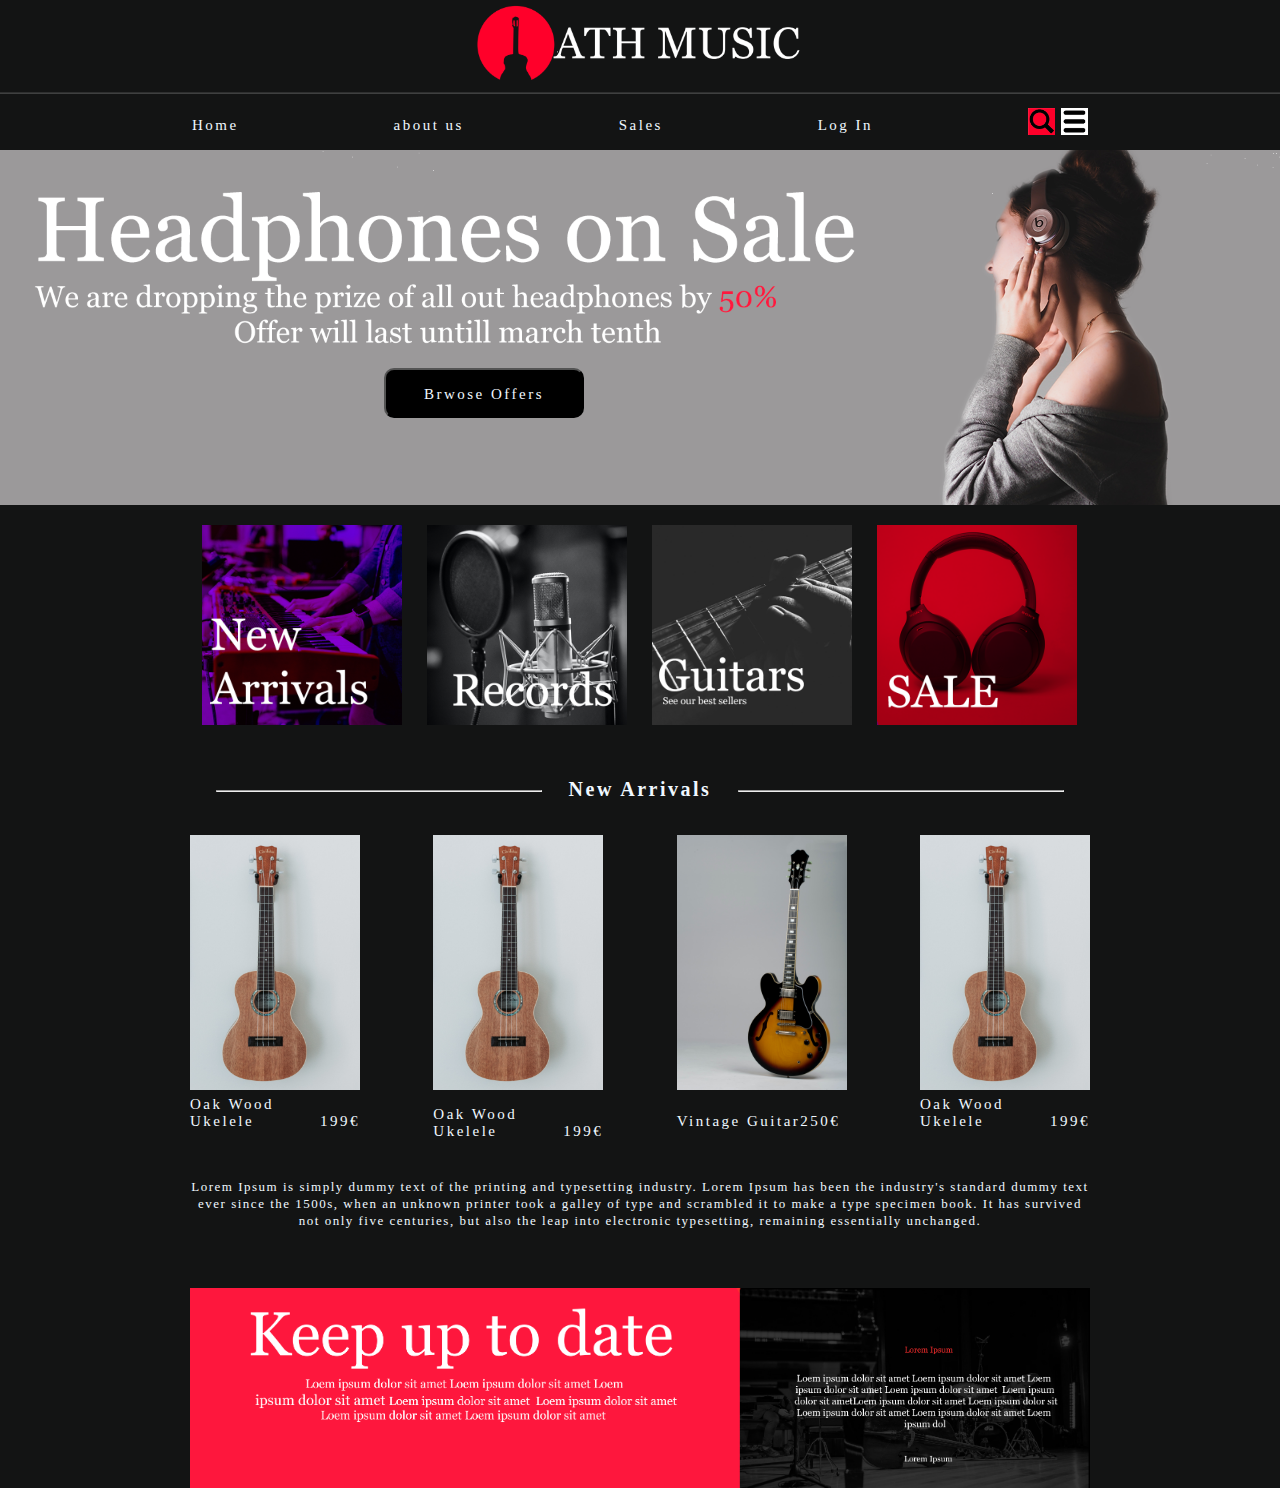
<file: index.html>
<!DOCTYPE html>
<html lang="en">
<head>
    <meta charset="UTF-8">
    <meta http-equiv="X-UA-Compatible" content="IE=edge">
    <meta name="viewport" content="width=device-width, initial-scale=1.0">
    <title>ATH Music</title>
    <link rel="stylesheet" href="css/style.css">
    <link rel="icon" href="/img/bilder Index/logga_small.png">

</head>
<body>
    <div id="wrapper">
        <header>
            <section id="logga"></section>
            <section id="meny">
                <a  class="invis meny-text">Home</a>
                <a  class="invis meny-text" href="about_us.html">about us</a>
                <a  class="invis meny-text">Sales</a>
                <a  class="invis meny-text" href="login.html">Log In</a>
                
                <a id="sok_ham" href="sok.html">
                    <section id="sok"></section>
                    <section id="ham"></section>
                </a>
            </section>
            <hr id="header_line">
        </header>
        <section id="sec1">
            <button id="sec1_button">
                <p class="meny-text">Brwose Offers</p>
            </button>
        </section>
        <section id="sec2">
            <div id="flex">

                <section class="rows" id="row_1" >
                    <section id="flex_1" class="hover_effect"></section>
                    <section id="flex_2" class="hover_effect"></section>
                    <section id="flex_3" class="hover_effect"></section>
                    <section id="flex_4" class="hover_effect"></section>
                    
                </section>
        
                <section class="rows" id="row_2">
                    <hr class="flex_2-line">
                    <h1 class="rubrik1">New Arrivals</h1>
                    <hr class="flex_2-line">
                 </section>
        
                 <section class="rows" id="row_3"> 
                    <section id="flex_5" class="hover_effect">
                        <p class="body-text">Oak Wood Ukelele</p>
                        <p class="body-text">199€</p>
                    </section>
                    <section id="flex_6" class="hover_effect">
                        <p class="body-text">Oak Wood Ukelele</p>
                        <p class="body-text">199€</p>
                    </section>
                    <section id="flex_7" class="hover_effect">
                        <p class="body-text">Vintage Guitar</p>
                        <p class="body-text">250€</p>
                    </section>
                    <section id="flex_8" class="hover_effect">
                        <p class="body-text">Oak Wood Ukelele</p>
                        <p class="body-text">199€</p>
                    </section>
                    
                 </section>

                 <section class="rows" id="row_4">
                    <p class="small-text">Lorem Ipsum is simply dummy text of
                         the printing and typesetting industry. 
                         Lorem Ipsum has been the industry's
                          standard dummy text ever since the 1500s, 
                          when an unknown printer took a galley of 
                          type and scrambled it to make a type specimen 
                          book. It has survived not only five centuries, 
                          but also the leap into electronic typesetting, 
                          remaining essentially unchanged. </p>

                 </section>
                <section class="rows" id="row_5">
                   
                </section>
            </div>
            
        </section>
        
    </div>
    
    
    

    </div>
    <script src="js/script.js"></script>
</body>
</html>
</file>
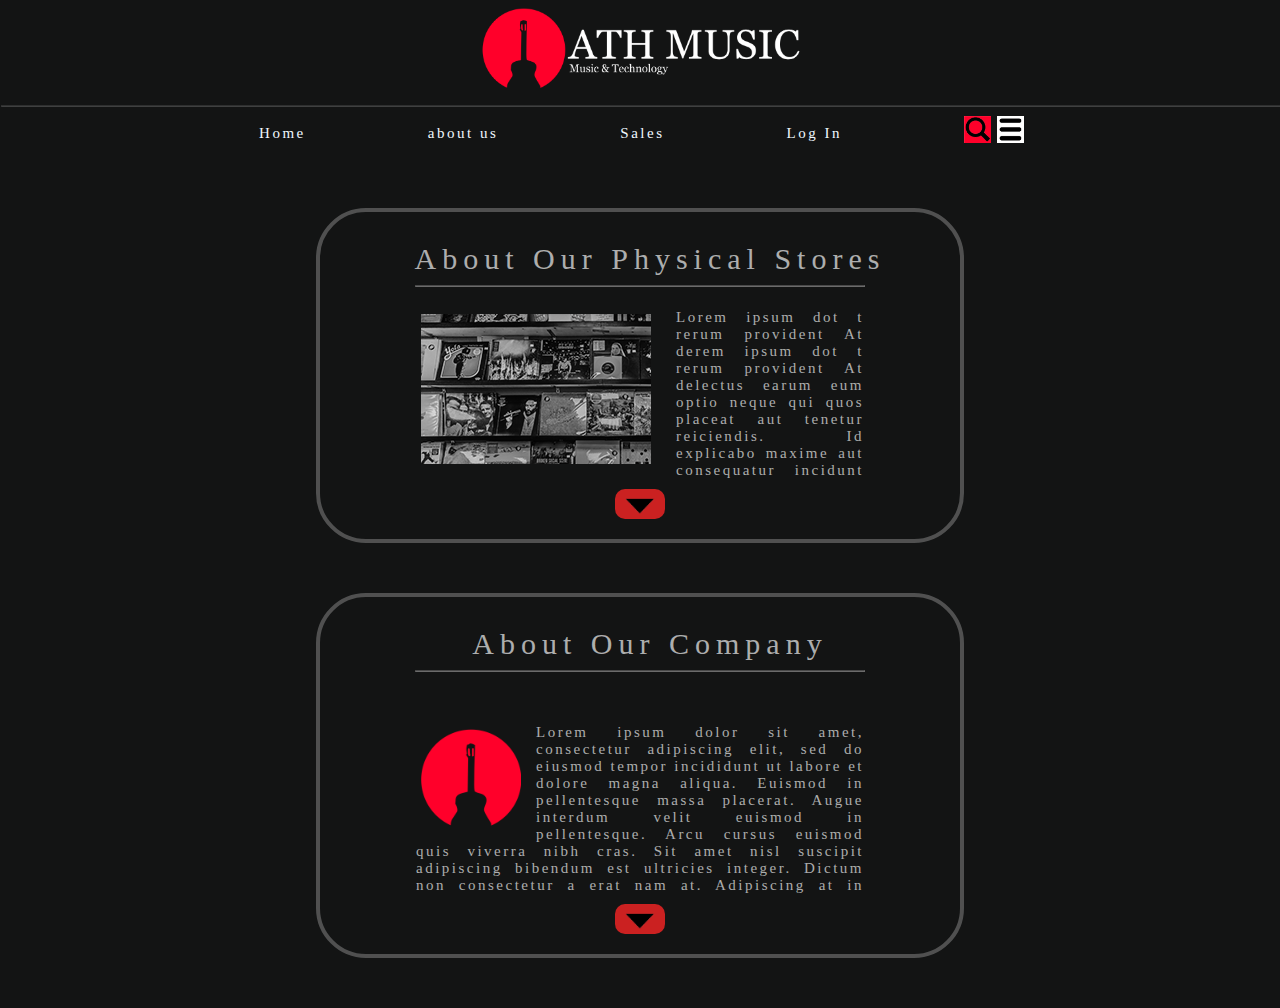
<file: about_us.html>
<!DOCTYPE html>
<html lang="en">
<head>
    <meta charset="UTF-8">
    <meta http-equiv="X-UA-Compatible" content="IE=edge">
    <meta name="viewport" content="width=device-width, initial-scale=1.0">
    <title>About Us</title>
    <link rel="stylesheet" href="css/about_us.css">
    <link rel="icon" href="/img/bilder Index/logga_small.png">
</head>
<body>


    <header>
        <section id="logga"></section>
        <section id="meny">
            <a  class="invis meny-text" href="index.html">Home</a>
            <a  class="invis meny-text" href="about_us.html">about us</a>
            <a  class="invis meny-text">Sales</a>
            <a  class="invis meny-text" href="login.html">Log In</a>
            
            <section id="sok_ham">
                <a id="sok" href="sok.html"></a>
                <section id="ham"></section>
            </section>
        </section>
        <hr id="header_line">
    </header>


    
        <section id="ruta_1">

            <p class="rubrik"> 
                About Our Physical Stores 
            </p>

            <hr id="rutalainen">

            <section id="text_ruta_1"> 

                <section id="bild_1"></section>
                <p class="body-text">Lorem ipsum dot t rerum provident At derem ipsum dot t rerum provident At delectus earum eum optio neque qui quos placeat aut tenetur reiciendis. Id explicabo maxime aut consequatur incidunt est sint earum aut desert rerum provident At delectus earum eum optio neque qui quos placeat aut tenetur reiciendis. Id explicabo maxime aut consequatur incidunt est sint earum aut desert rerum provident At delectus earum eum optio neque qui quos placeat aut tenetur reiciendis. Id explicabo maxime aut consequatur incidunt est sint earum aut deserrerum provident At delectus earum eum optio neque qui quos placeat aut tenetur reiciendis. Id explicabo maxime aut consequatur incidunt est earum eum oicabo maxime aut consequatur incidunt est sint earum aut desert rerum provident At delectus earum eum optio neque qui quos placeat aut tenetur reiciendis. Id explicabo maxime aut consequatur incidunt est sint earum aut desert rerum provident At delectus earum eum optio neque qui quos placeat aut tenetur reiciendis. Id explicabo maxime aut consequatur incidunt est sint earum aut deserrerum provident At delectus earum eum optio neque qui quos placeat aut tenetur reiciendis. Id explicabo maxime aut consequatur incidunt est sint earum aut deserunt pariatur sed labore tium voluptate</p>
            </section>

            
            <section  id="more_bttn">
                <section id="openclose">

                </section>
            </section>

        </section>

        <section id="ruta_2">
            <p class="rubrik">About Our Company</p>
            <hr id="rutalainen">
            <section id="text_ruta_2">
                <section id="bild_2"></section>
                <p class="body-text">Lorem ipsum dolor sit amet, consectetur adipiscing elit, sed do eiusmod tempor incididunt ut labore et dolore magna aliqua. Euismod in pellentesque massa placerat. Augue interdum velit euismod in pellentesque. Arcu cursus euismod quis viverra nibh cras. Sit amet nisl suscipit adipiscing bibendum est ultricies integer. Dictum non consectetur a erat nam at. Adipiscing at in tellus integer feugiat scelerisque varius morbi enim. Duis tristique sollicitudin nibh sit amet commodo nulla facilisi nullam. In nibh mauris cursus mattis molestie a iaculis at. Pharetra sit amet aliquam id diam maecenas ultricies mi eget. Eget nunc lobortis mattis aliquam faucibus purus. Dignissim convallis aenean et tortor at risus viverra adipiscing at.

                    Enim praesent elementum facilisis leo vel fringilla est. Sit amet consectetur adipiscing elit duis tristique. Lectus quam id leo in vitae turpis massa sed elementum. Vitae et leo duis ut diam quam nulla. Pellentesque sit amet porttitor eget dolor.Lorem ipsum dolor sit amet, consectetur adipiscing elit, sed do eiusmod tempor incididunt ut labore et dolore magna aliqua. Euismod in pellentesque massa placerat. Augue interdum velit euismod in pellentesque. Arcu cursus euismod quis viverra nibh cras. Sit amet nisl suscipit adipiscing bibendum est ultricies integer. Dictum non consectetur a erat nam at. Adipiscing at in tellus integer feugiat scelerisque varius morbi enim. Duis tristique sollicitudin nibh sit amet commodo nulla facilisi nullam. In nibh mauris cursus mattis molestie a iaculis at. Pharetra sit amet aliquam id diam maecenas ultricies mi eget. Eget nunc lobortis mattis aliquam faucibus purus. Dignissim convallis aenean et tortor at risus viverra adipiscing at.

                    Enim praesent elementum facilisis leo vel fringilla est. Sit amet consectetur adipiscing elit duis tristique. Lectus quam id leo in vitae turpis massa sed elementum. Vitae et leo duis ut diam quam nulla. Pellentesque sit amet porttitor eget dolor.</p>
            </section>

            <section  id="more_bttn_2">
                <section id="openclose_2">

            </section>



        </section>

        
        

        <script src="js/about_us.js"></script>


</body>
</html>
</file>
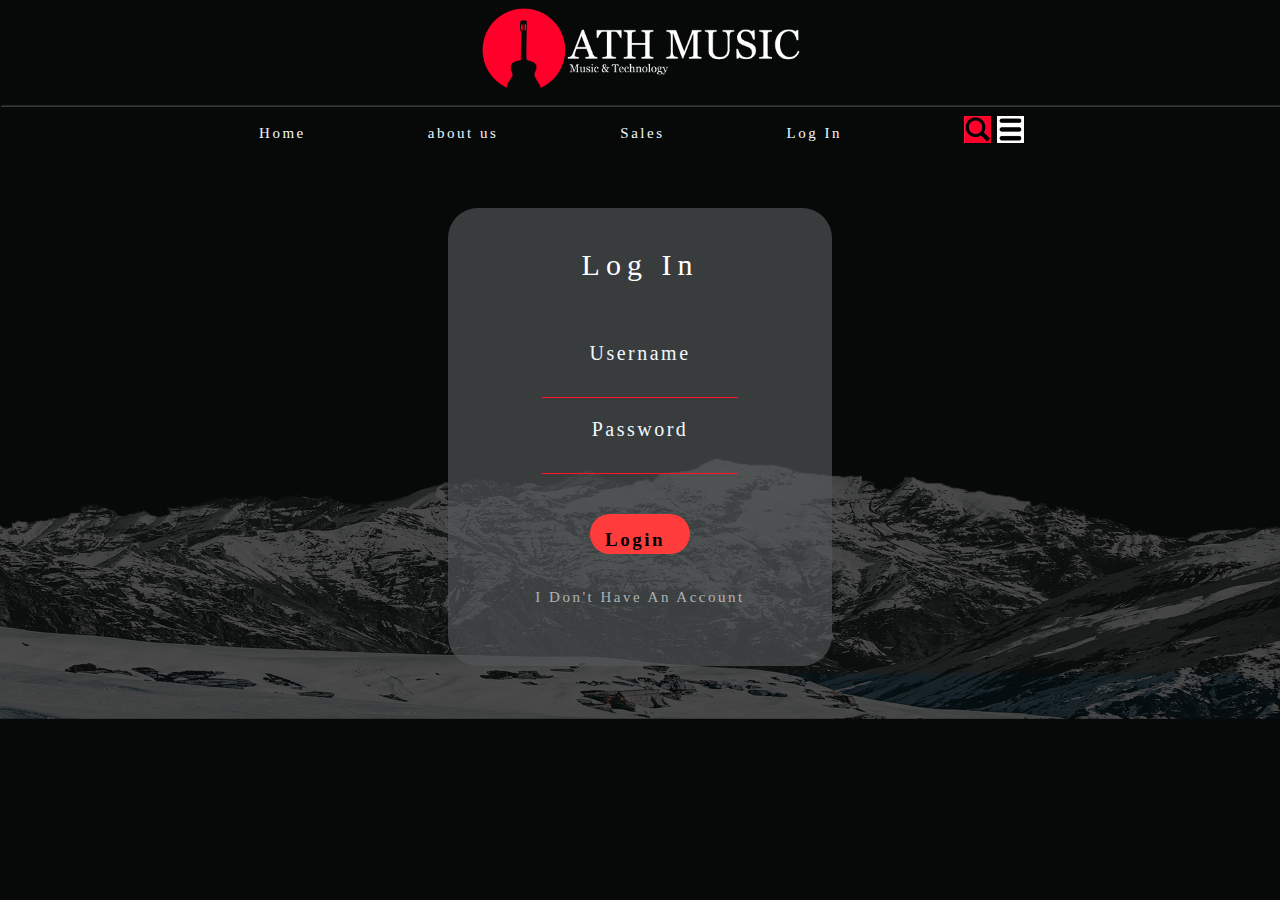
<file: login.html>
<!DOCTYPE html>
<html lang="en">
<head>
    <meta charset="UTF-8">
    <meta http-equiv="X-UA-Compatible" content="IE=edge">
    <meta name="viewport" content="width=device-width, initial-scale=1.0">
    <title>Login</title>
    <link rel="stylesheet" href="css/login.css">
    <link rel="icon" href="/img/bilder Index/logga_small.png">
</head>
<body>
    
    <header>
        <section id="logga"></section>
        <section id="meny"> 
            <a  class="invis meny-text" href="index.html">Home</a>
            <a  class="invis meny-text" href="about_us.html">about us</a>
            <a  class="invis meny-text">Sales</a>
            <a  class="invis meny-text" href="login.html">Log In</a>
            
            <section id="sok_ham">
                <a id="sok" href="sok.html"></a>
                <section id="ham"></section>
            </section>
        </section>
        <hr id="header_line">
    </header>





    

    
    <div id="login">
        <section id="ruta">
            <p class="rubrik_2">Log In</p>
            <p class="rubrik_2" id="rubrik_3">Sign Up</p>

            <p class="body-text">Username</p>
            <input type="text" id="username" class="textruta">
            <p class="toggle body-text">Gmail</p>

            <input type="text" id="gmail" class="textruta">
            <p class="body-text">Password</p>

            <input type="password" id="password" class="textruta">
            <section id="confirm"> 
                <h1>Login</h1>
            </section>
            <p class="meny-text">I Don't Have An Account</p>
            <p class="meny-text" id="back">I Already Have An Account</p>

        </section>
    </div>

   



    

    
    


    <script src="js/login.js"></script>
</body>
</html>
</file>
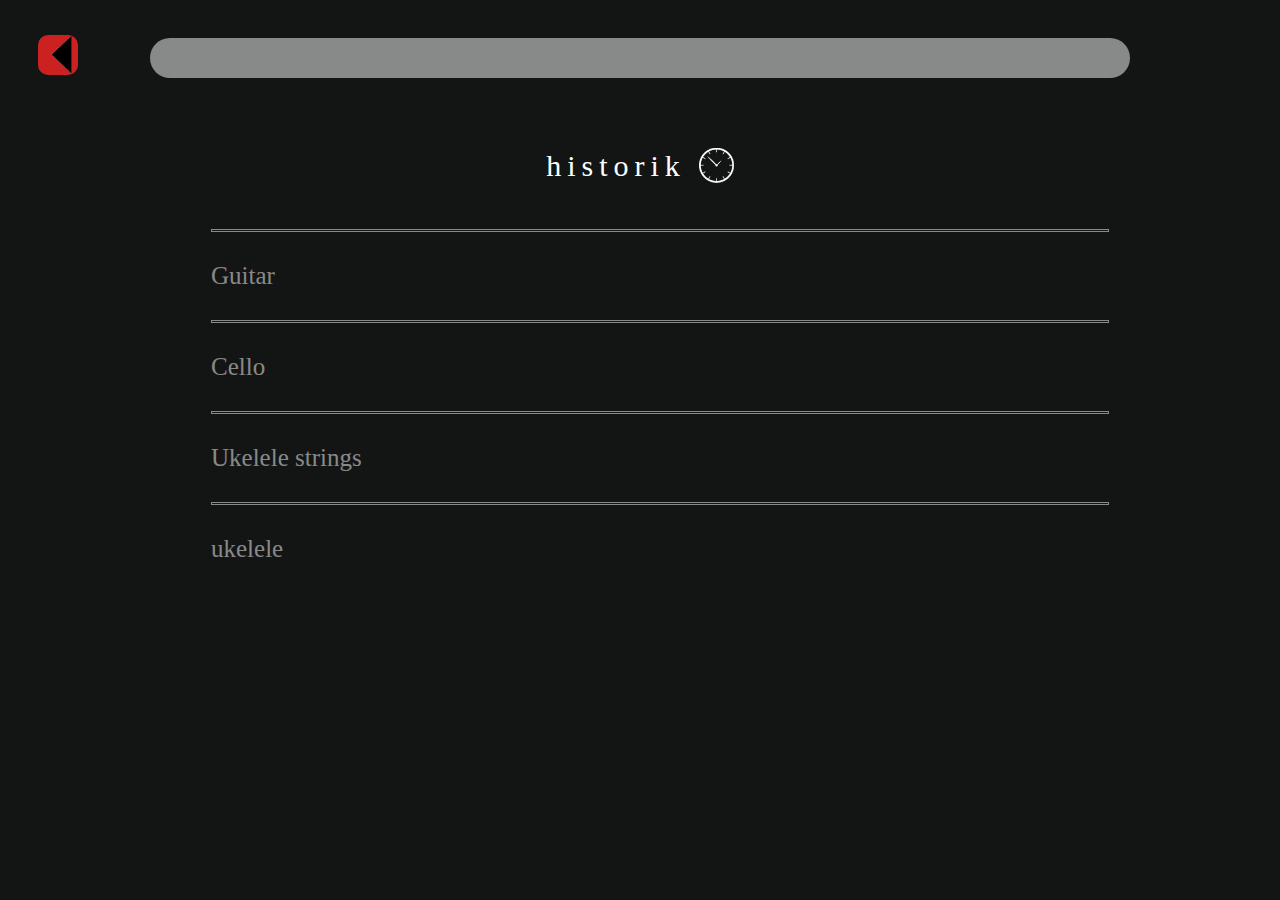
<file: sok.html>
<!DOCTYPE html>
<html lang="en">
<head>
    <meta charset="UTF-8">
    <meta http-equiv="X-UA-Compatible" content="IE=edge">
    <meta name="viewport" content="width=device-width, initial-scale=1.0">
    <title>Search</title>
    <link rel="stylesheet" href="css/sok.css">
    <link rel="icon" href="/img/bilder Index/logga_small.png">
</head>
<body>
    
   

    <input type="text" id="search-bar" class="hover">


    <section id="historik">
        <p class="rubrik">historik</p>
        <ol id="historik-list">
            <li class="historik-item">Guitar</li>
            <li class="historik-item">Cello</li>
            <li class="historik-item">Ukelele strings</li>
            <li class="historik-item">ukelele</li>
    </section>

    
    <a id="back-bttn" href="index.html"></a>
</body>
</html>
</file>
<file: css/style.css>
body{
    background-color: rgb(19, 20, 20);
    padding: 0px;
    display: flex;
    /* justify-content: center; */
    flex-direction: column;
    align-items: flex-end;
    margin: 0;
   
}



#wrapper{
    /* border: 1px solid white; */
    display: grid;
    padding: 0px;
    width: 100vw;
    grid-template-areas:
    "header header header"
    "sec1 sec1 sec1"
    "sec2 sec2 sec2"
    ;
    grid-template-columns: 1fr 1fr 1fr;
    grid-template-rows: 150px 28% auto;
    margin: auto;
    

}

#sec1{
    grid-area: sec1;
    background-image: url(../img/bilder\ Index/header_logga.png);
    background-size: cover;
}
#sec2{
    grid-area: sec2;
    display: flex;
    align-items: flex-end;
    /* border: 1px solid white; */
}

header{
    grid-area: header;
    display: flex;
    flex-direction: column;
    padding: 0;
    align-items: center;
    justify-content:space-between;
}

#meny{
    height: 50px;
    width: 70%;
    display: flex;
    justify-content: space-between;
    align-items: center;
}

#logga{
    height: 80px;
    width: 330px;
    background-image:url(../img/bilder\ Index/logga_big.png);
    background-size: cover;
}
 .meny-text{
    font-family:Georgia, 'Times New Roman', Times, serif;
    color:aliceblue;
    font-size: 15px;
    letter-spacing: 2.5px;
    transition-duration: 0.5s;
 }

 .meny-text:hover{
    transform: scale(1.05);
    color: rgb(255, 72, 72);
 }

 #sok_ham{
    height: 35px;
    width: 60px;
    transition-duration: 1s;
    display: flex;
    justify-content: space-between;
 }

 #sok:hover{
    transform: scale(1.1);
 }

 #sok{
    background-image: url(../img/bilder\ Index/sok-logga.png);
    background-size: contain;
    height: 27px;
    width: 27px;
    transition-duration: 0.5s;
    
 }
  #ham{
    background-image: url(../img/bilder\ Index/ham.png);
    background-size: contain;
    height: 27px;
    width: 27px;
    transition-duration: 0.5s;
  }

  #ham:hover{
    transform: scale(1.1);
 }

#header_line{
    width: 100%;
    position: absolute;
    margin-top: 97px;
    opacity: 20%;
}

#sec1_button{
    width: 200px;
    height: 50px;
    position: relative;
    background-color: black;
    border-radius: 10px;
    margin-top: 17%;
    margin-left: 30%;
    transition-duration: 0.5s;
}

#sec1_button:hover{
    transform: scale(1.05);
} 

#flex{
    display: flex;
    /*border: 1px solid white;*/
    width: 900px;
    justify-content: center;
    position: relative;
    top: 20px;
    flex-direction: column;
    justify-content: flex-start;
    margin: auto;
  
}

#row_1{
    display: flex;
    height: 200px;
    width: 100%;
    /*border: 1px solid white;*/
    flex-direction: row;
    justify-content: space-around;
    margin: 0;
    padding: 0;
}

#row_2{
    /*border: 1px solid white;*/
    display: flex;
    height: 50px;
    width: 100%;
    flex-direction: row;
    justify-content: space-between;
    margin: 0;
    padding: 0;
    text-align: center;
    margin-top: 40px;
    margin-bottom: 20px;
}

#flex_1{
    
    height: 200px;
    width : 200px;
    background-image: url(../img/bilder\ Index/new_arrivals.png);
    background-size: contain;
}

#flex_2{
 
    height: 200px;
    width : 200px;
    background-image: url(../img/bilder\ Index/records.png);
    background-size: contain;
}

#flex_3{
    
    height: 200px;
    width : 200px;
    background-image: url(../img/bilder\ Index/guitars.png);
    background-size: contain;
}

#flex_4{
   
    height: 200px;
    width : 200px;
    background-image: url(../img/bilder\ Index/sale.png);
    background-size: contain;
}

.hover_effect{
    transition-duration: 0.7s;
}

.hover_effect:hover{
    transform: scale(1.1);
}



.flex_2-line{
    width: 36%;
    height: 0px;
    margin-top: 25px;
}

.rubrik1{
    font-family:Georgia, 'Times New Roman', Times, serif;
    color:aliceblue;
    font-size: 20px;
    letter-spacing: 2.5px;
    
}

#row_3{
    height: 250px;
    width: 100%;
    /* border: 1px solid white; */
    display: flex;
    flex-direction: row;
    justify-content: space-between;
}

#flex_5{
    /* border: 1px solid white; */
    height: 310px;
    width : 170px;
    background-image: url(../img/bilder\ Index/ukelele.jpg);
    background-size: contain;
    background-repeat: no-repeat;
    display: flex;
    align-items: flex-end;
}

#flex_6{
    /* border: 1px solid white; */
    height: 320px;
    width : 170px;
    background-image: url(../img/bilder\ Index/ukelele.jpg);
    background-size: contain;
    background-repeat: no-repeat;
    display: flex;
    align-items: flex-end;
}

#flex_7{
    /* border: 1px solid white; */
    height: 310px;
    width : 170px;
    background-image: url(../img/bilder\ Index/elgitarr.jpg);
    background-size: contain;
    background-repeat: no-repeat;
    display: flex;
    align-items: flex-end;
}

#flex_8{
    /* border: 1px solid white; */
    height: 310px;
    width : 170px;
    background-image: url(../img/bilder\ Index/ukelele.jpg);
    background-size: contain;
    background-repeat: no-repeat;
    display: flex;
    align-items: flex-end;
}


.body-text{
    font-family:Georgia, 'Times New Roman', Times, serif;
    color:aliceblue;
    font-size: 15px;
    letter-spacing: 2.5px;
}

#row_4{
    height: 90px;
    width: 100%;
    /* border: 1px solid white; */
    position: relative;
    top: 80px;
    text-align: center;
    
}

.small-text{
    font-family:Georgia, 'Times New Roman', Times, serif;
    color:aliceblue;
    font-size: 13px;
    letter-spacing: 1.5px;
    line-height: 17px;
}

#row_5{
    /* border: 1px solid white; */
    height: 200px;
    width: 100%;
    position: relative;
    top: 113px;
    background-image: url(../img/bilder\ Index/psa.png);
    background-size: cover;
}

.invis{
    font-family:Georgia, 'Times New Roman', Times, serif;
    color:aliceblue;
    font-size: 15px;
    letter-spacing: 2.5px;
    transition-duration: 0.5s;
    text-decoration: none;
 }

 .invis:hover{
    transform: scale(1.05);
    color: rgb(255, 72, 72);
 }

 @media screen and (max-width: 800px){
    #flex_1{
        display: none;
    }
 }

 @media screen and (max-width: 680px){
    #flex_5{
        display: none;
    }
 }

 @media screen and (max-width: 600px){
    #flex_3{
        display: none;
    }
 }

@media screen and (max-width: 500px){
    
    #wrapper{
        overflow: hidden;
    }

    #flex_5{
        /* border: 1px solid white; */
        height: 310px;
        width : 170px;
        background-image: url(../img/bilder\ Index/ukelele.jpg);
        background-size: contain;
        background-repeat: no-repeat;
        display: flex;
        align-items: flex-end;
        display: inline;
    }

    #flex_1{
    
        height: 200px;
        width : 200px;
        background-image: url(../img/bilder\ Index/new_arrivals.png);
        background-size: contain;
        display: inline;
    }

    #flex_3{
    
        height: 200px;
        width : 200px;
        background-image: url(../img/bilder\ Index/guitars.png);
        background-size: contain;
        display: inline;
    }

    #row_5{
        height: 250px;
        width: 100%;
        /* border: 1px solid white; */
        display: flex;
        flex-direction: row;
        justify-content: space-between;
        opacity: 0;
        display: inline;
    }
    

    #row_3{
        height: 250px;
        width: 100%;
        /* border: 1px solid white; */
        display: flex;
        flex-direction: row;
        justify-content: space-around;
        margin-top: 25px;
    }

    #flex_7, #flex_6{
        display:none;
    }

    #logga{
        height: 80px;
        width: 330px;
        background-image:url(../img/bilder\ Index/logga_big.png);
        background-size: cover;
        
        }

    #meny.active{
        height: 50px;
        width: 100%;
        align-items: center;
        overflow: visible;
        display: flex !important;
        justify-content: space-around !important;
        transition-duration: 0.2s;
        /* gap: 20px !important; */
    }

    #meny{
        width: 100px;
        overflow: hidden;
        transition-duration: 0.2s;
        margin: 0;
    }

    .invis{
        display: none;
        transition-duration: 0.2s;
    }

    #meny.active .invis{
        font-family:Georgia, 'Times New Roman', Times, serif;
        color:aliceblue;
        font-size: 12px;
        letter-spacing: 2.5px;
        display: contents;
        margin:0px;
        transition-duration: 0.2s;
        text-decoration: none;
        display: block;
    }

    #sok {
        background-image: url(../img/bilder\ Index/sok-logga.png);
        background-size: contain;
        height: 27px;
        width: 27px;
        transition-duration: 0.5s;
        background-repeat: no-repeat;
    }

    #sok.active {
        display: none;
        transition-duration: 0.2s;
    }
           
    #sok_ham{
        height: 35px;
        width: 50px;
        transition-duration: 1s;
        display: flex;
        justify-content: space-around;
        margin: 0px;
        background-repeat: no-repeat;
     }

     
      #ham{
        background-image: url(../img/bilder\ Index/ham.png);
        background-size: contain;
        height: 27px;
        width: 27px;
        transition-duration: 0.5s;
        background-repeat: no-repeat;
      }

      #sec1{
        grid-area: sec1;
        background-image: url(../img/bilder\ Index/mobile_header_logga.png);
        background-size: cover;
        margin-bottom: 70px;
    }

    #sec1_button{
        width: 160px;
        height: 40px;
        position: relative;
        background-color: black;
        border-radius: 10px;
        margin-top: 68%;
        margin-left: 16%;
        transition-duration: 0.5s;
        text-align: center;
    }

    #flex{
        width: 100%;
    }

    #row_1{

        width: 100vw;
        height: calc(100vw - 0px); 
        max-height: calc(100vh - 0px); 
        max-width: calc(100vh - 0px); 
        overflow: hidden;
        flex-wrap: wrap;
        margin: 0;
        padding: 0;


    }

    #flex_1{
        height: calc(100vw / 2);
        width: calc(100vw / 2);
    }

    #flex_2{
        height: calc(100vw / 2);
        width: calc(100vw / 2);
    }

    #flex_3{
        height: calc(100vw / 2);
        width: calc(100vw / 2);
    }

    #flex_4{
        height: calc(100vw / 2);
        width: calc(100vw / 2);
    }

    
    

}






@media screen and (max-width: 410px){
    #sec1_button{
        width: 160px;
        height: 40px;
        position: relative;
        background-color: black;
        border-radius: 10px;
        margin-top: 66%;
        margin-left: 15%;
        transition-duration: 0.5s;
    }
      
    }
    


    
    


@media screen and (min-height: 880px){
    
    #logga{
        height: 80px;
        width: 330px;
        background-image: url(../img/bilder\ Index/logga_medium.png);
        background-size: cover;
        }
            

    
        #header_line {
            width: 100%;
            position: absolute;
            margin-top: 92px;
            opacity: 20%;
        }

}
</file>
<file: css/about_us.css>
html{
   scroll-behavior: smooth;
}

body{
    background-color: rgb(19, 20, 20);
    height: auto;
}

header{
    height: 150px;
    display: flex;
    flex-direction: column;
    padding: 0;
    align-items: center;
    justify-content:space-between;
    /* border: 1px solid white; */
    width: 99vw;
}

#meny{
    height: 50px;
    width: 70%;
    display: flex;
    justify-content: space-around;
    align-items: center;
}

#logga{
    height: 80px;
    width: 330px;
    background-image:url(../img/bilder\ Index/logga_big.png);
    background-size: cover;
}
 .meny-text{
    font-family:Georgia, 'Times New Roman', Times, serif;
    color:aliceblue;
    font-size: 15px;
    letter-spacing: 2.5px;
    transition-duration: 0.5s;
 }

 .meny-text:hover{
    transform: scale(1.05);
    color: rgb(255, 72, 72);
 }

 #sok_ham{
    height: 35px;
    width: 60px;
    transition-duration: 1s;
    display: flex;
    justify-content: space-between;
 }

 #sok:hover{
    transform: scale(1.1);
 }

 #sok{
    background-image: url(../img/bilder\ Index/sok-logga.png);
    background-size: contain;
    height: 27px;
    width: 27px;
    transition-duration: 0.5s;
    
 }
  #ham{
    background-image: url(../img/bilder\ Index/ham.png);
    background-size: contain;
    height: 27px;
    width: 27px;
    transition-duration: 0.5s;
  }

  #header_line{
    width: 100%;
    position: absolute;
    margin-top: 97px;
    opacity: 20%;
}

#ham:hover{
    transform: scale(1.1);
 }

 .invis{
    text-decoration: none;
 }

 #ruta_1{
    border: 4px solid rgba(255, 255, 255, 0.259);
    min-height: 300px;
    width: 50vw;    
    margin: auto;
    border-radius: 50px;
    display :flex ;
    text-align: center;
    flex-direction: column;
    align-items: center;
    transition-duration: 0.5s;
    position: relative;
    top: 50px;
 }

 #ruta_1:hover{
    transform: scale(1.02);
 }


 .hover{
    transition-duration: 0.5s;
 }

 .hover:hover{
    transform: scale(1.1);
 }

 .rubrik{
    font-family:Georgia, 'Times New Roman', Times, serif;
    color:rgba(255, 255, 255, 0.663);
    font-size: 30px;
    letter-spacing: 6px;
    transition-duration: 0.5s;
    margin-left: 20px;
   
    
}

.body-text{
    font-family:Georgia, 'Times New Roman', Times, serif;
    color:rgba(255, 255, 255, 0.663);
    font-size: 15px;
    letter-spacing: 2.5px;
    text-align: justify;
}

#text_ruta_1{
    width: 35vw;
    position: relative;
    bottom: 30px;
    height: 185px;
    /* border: 1px solid white; */
    overflow: hidden;
}

#rutalainen{
    width: 35vw;
    position: relative;
    bottom: 29px;
    opacity: 40%;
    
}

#more_bttn{
   height: 30px;
   width: 50px;
   background-color: rgba(255, 37, 37, 0.78);
   position: relative;
   bottom: 20px;
   border-radius: 10px;
   background-size: 41px;
   background-repeat: no-repeat;
   display: flex;
   justify-content: center;
   align-items: center;
}

#text_ruta_1.active{
   width: 35vw;
   position: relative;
   bottom: 30px;
   height: auto;
   overflow:visible;
   /* border: 1px solids white; */
   
}


#ruta_1.active{
   border: 1.5px solid rgba(255, 255, 255, 0.259);
   min-height: 900px;
   width: 50vw;    
   margin: auto;
   border-radius: 50px;
   display :flex ;
   text-align: center;
   flex-direction: column;
   align-items: center;
   position: relative;
    top: 50px;
}

#bild_1{
   height: 150px;
   width: 230px;
   /* border: 1px solid white; */
   float: left;
   position: relative;
   top: 5px;
   margin: 15px;
   right: 10px;
   background-image: url(../img/about_us\ bilder/text-bild.png);
}


#openclose{
   height: 20px;
   width: 30px;
   /* border: 1px solid white; */
   background-image: url(../img/about_us\ bilder/open.png);
   background-size: cover;
}

#openclose.active{
   height: 20px;
   width: 30px;
   /* border: 1px solid white; */
   background-image: url(../img/about_us\ bilder/close.png);
   background-size: cover;
}





#ruta_2{
   border: 4px solid rgba(255, 255, 255, 0.259);
   min-height: 300px;
   width: 50vw;   
   border-radius: 50px; 
   margin:auto;
   margin-top: 100px;
   transition-duration: 0.5s;
   display: flex;
   justify-content: center;
   align-items: center;
   flex-direction: column;
   margin-bottom: 50px;
}

#ruta_2:hover{
   transform: scale(1.02);
}

#text_ruta_2{
   width: 35vw;
   height: 185px;
   overflow: hidden;
   margin-bottom: 30px;
}

#openclose_2{
   height: 20px;
   width: 30px;
   /* border: 1px solid white; */
   background-image: url(../img/about_us\ bilder/open.png);
   background-size: cover;
}

#openclose_2.active{
   height: 20px;
   width: 30px;
   /* border: 1px solid white; */
   background-image: url(../img/about_us\ bilder/close.png);
   background-size: cover;
}

#more_bttn_2{
   height: 30px;
   width: 50px;
   background-color: rgba(255, 37, 37, 0.78);
   position: relative;
   bottom: 20px;
   border-radius: 10px;
   background-size: 41px;
   background-repeat: no-repeat;
   display: flex;
   justify-content: center;
   align-items: center;
}

#text_ruta_2.active{
   width: 35vw;
   position: relative;
   height: auto;
   overflow:visible;
   margin-bottom: 35px;
   /* border: 1px solids white; */
   
}

#bild_2{
   height: 100px;
   width: 100px;
   /* border: 1px solid white; */
   float: left;
   top: 10px;
   position: relative;
   margin:auto ;
   background-image: url(../img/bilder\ Index/logga_small.png);
   background-size: cover;
   margin-left: 5px;
   margin-right: 15px;
   margin-bottom: 15px;
   margin-top: 10px;
   
}

#meny.active .invis{
   font-family:Georgia, 'Times New Roman', Times, serif;
   color:aliceblue;
   font-size: 12px;
   letter-spacing: 2.5px;
   display: contents;
   margin:0px;
   transition-duration: 0.2s;
   text-decoration: none;
   display: block;
}

#meny.active{
   height: 50px;
   width: 100%;
   align-items: center;
   overflow: visible;
   display: flex !important;
   justify-content: space-around !important;
   transition-duration: 0.2s;
   /* gap: 20px !important; */
}

@media screen and (max-width: 500px){
   #ruta_1{
      border: 4px solid rgba(255, 255, 255, 0.259);
      min-height: 20px;
      width: 99vw;    
      margin: auto;
      border-radius: 50px;
      display :flex ;
      text-align: center;
      flex-direction: column;
      align-items: center;
      transition-duration: 0.5s;
      position: relative;
      top: 50px;
   }

   #meny{
      width: 100px;
      overflow: hidden;
      transition-duration: 0.2s;
      margin: 0;
  }

  .invis{
      display: none;
      transition-duration: 0.2s;
  }

  #sok.active {
   display: none;
   transition-duration: 0.2s;
   }

   #text_ruta_1 {
      width: 35vw;
      position: relative;
      bottom: 30px;
      height: 185px;
      /* border: 1px solid white; */
      overflow: hidden;
  }

 
  #text_ruta_1.active{
   width: 85vw;
   position: relative;
   bottom: 30px;
   height: auto;
   overflow:visible;
   /* border: 1px solids white; */
   
   }

   #bild_1{
      height: 150px;
      width: 150px;
      /* border: 1px solid white; */
      float: left;
      position: relative;
      top: 5px;
      margin: 15px;
      right: 10px;
      background-image: url(../img/about_us\ bilder/text-bild.png);
   }

   #ruta_2{
      border: 4px solid rgba(255, 255, 255, 0.259);
      min-height: 20px;
      width: 99vw;   
      border-radius: 50px; 
      margin:auto;
      margin-top: 100px;
      transition-duration: 0.5s;
      display: flex;
      justify-content: center;
      align-items: center;
      flex-direction: column;
      margin-bottom: 50px;
   }

   #text_ruta_2.active{
      width: 85vw;
      position: relative;
      height: auto;
      overflow:visible;
      margin-bottom: 35px;
     
      /* border: 1px solids white; */
      
   }

   #text_ruta_2{
      width: 35vw;
      height: 185px;
      overflow: hidden;
      margin-bottom: 30px;
     
   }
   
   #text_ruta_1 p{
      display: none;
   }

   #text_ruta_1.active p{
      display: inline;
   }

}
</file>
<file: css/login.css>
/*ocean text*/

body{
    background-color: rgb(45, 243, 243);
    height: auto;
    background-image: url(../img/about_us\ bilder/login_bg.png);
    background-size: cover;
}

html{
    scroll-behavior: smooth;
 }
 
 body{
     background-color: rgb(19, 20, 20);
     height: auto;
 }
 
 header{
     height: 150px;
     display: flex;
     flex-direction: column;
     padding: 0;
     align-items: center;
     justify-content:space-between;
     /* border: 1px solid white; */
     width: 99vw;
 }
 
 #meny{
     height: 50px;
     width: 70%;
     display: flex;
     justify-content: space-around;
     align-items: center;
 }
 
 #logga{
     height: 80px;
     width: 330px;
     background-image:url(../img/bilder\ Index/logga_big.png);
     background-size: cover;
 }
  .meny-text{
     font-family:Georgia, 'Times New Roman', Times, serif;
     color:aliceblue;
     font-size: 15px;
     letter-spacing: 2.5px;
     transition-duration: 0.5s;
  }
 
  .meny-text:hover{
     transform: scale(1.05);
     color: rgb(254, 74, 74);
  }
 
  #sok_ham{
     height: 35px;
     width: 60px;
     transition-duration: 1s;
     display: flex;
     justify-content: space-between;
  }
 
  #sok:hover{
     transform: scale(1.1);
  }
 
  #sok{
     background-image: url(../img/bilder\ Index/sok-logga.png);
     background-size: contain;
     height: 27px;
     width: 27px;
     transition-duration: 0.5s;
     
  }
   #ham{
     background-image: url(../img/bilder\ Index/ham.png);
     background-size: contain;
     height: 27px;
     width: 27px;
     transition-duration: 0.5s;
   }
 
   #header_line{
     width: 100%;
     position: absolute;
     margin-top: 97px;
     opacity: 20%;
 }
 
 #ham:hover{
     transform: scale(1.1);
  }
 

  .invis{
    font-family:Georgia, 'Times New Roman', Times, serif;
    color:aliceblue;
    font-size: 15px;
    letter-spacing: 2.5px;
    transition-duration: 0.5s;
    text-decoration: none;
 }



  .textruta{
    background: none;
    color: white;
    height: 30px;
    width: 50%;
    border-style: solid;
    border: none;
    border-bottom: 1px solid rgb(255, 18, 42);
    transition-duration: 0.5s;

    
    
  }

  #login{
    display: flex;
    flex-direction: column;
    /* border: 3px solid white; */
    grid-area: login;
    /* background-color: srgb(12, 13, 13);; */
    align-items: center;

  }


  #bild{
    grid-area: bild;
    /* background-image: url(../img/about_us\ bilder/login.png); */
  }

  .rubrik{
    font-family:Georgia, 'Times New Roman', Times, serif;
    color:rgba(255, 255, 255, 0.663);
    font-size: 30px;
    letter-spacing: 6px;
    transition-duration: 0.5s;
    margin-left: 20px;
  }

  .rubrik_2{
    font-family:Georgia, 'Times New Roman', Times, serif;
    color:rgb(255, 255, 255);
    font-size: 30px;
    letter-spacing: 6px;
    transition-duration: 0.5s;
    margin: 40px;

  }

  .textruta:focus {
    outline: none;
    transform: scale(1.05);
  }

  .body-text{
    font-family:Georgia, 'Times New Roman', Times, serif;
    color:aliceblue;
    font-size: 15px;
    letter-spacing: 2.5px;
}



#ruta{
    display: flex;
    justify-content: center;
    align-items: center;
    /* border: 1px solid white; */
    flex-direction: column;
    min-width: 30vw;
    margin-top: 50px;
    height: 80wh;
    border-radius: 30px;
    background-color: rgba(83, 87, 87, 0.663);
    transition-duration: 0.5s;

}

#ruta:hover{
    transform: scale(1.05) 
}



#password{
    margin-bottom: 70px;
}

#ruta p.body-text{
    font-size: 20px;
    margin-bottom: 0px;
}

#confirm{
    /* border: 1px solid rgb(255, 255, 255); */
    height: 40px;
    width: 100px;
    margin-bottom: 35px;
    position: relative;
    bottom: 30px;
    background-color: rgb(255, 60, 60);
    border-radius:20px;
    display: felx;
    align-items: center;
    justify-content: center;
    text-align: center;
    transition-duration: 0.5s;
    
}

#confirm h1{
    font-family:Georgia, 'Times New Roman', Times, serif;
    font-size: 19px;
    letter-spacing: 2.5px;
    color: rgb(0, 0, 0);
    position:absolute;
    display: block;
    bottom:-10px;
    left: 15px;
    font-weight:bolder;
}

#confirm:hover{
    transform: scale(1.05);
}

#confirm  p.meny-text,
#confirm  p.meny-text:nth-of-type(2){
  position: relative;
  bottom:50px;
  color: rgba(255, 255, 255, 0.533);
  font-size: 17px;
}

#confirm  p.meny-text:hover,
#confirm  p.meny-text:nth-of-type(2){
  color: rgb(255, 50, 50);
}




/* #gmail{
  display:none;
} */

#gmail.active,
#back.active,
.toggle.active{
  display:inline;
}

/* #ruta p.rubrik_2.active{
  display:none;
} */

#ruta p.rubrik_2:nth-of-type(2),
#ruta p.rubrik_2.active,
#gmail,
.toggle,
#back,
#confirm + p.meny-text.active{
  display:none;
}

#ruta p.rubrik_2.active:nth-of-type(2){
  display:inline;
}




#confirm + p.meny-text,
#back{
  position: relative;
  bottom: 45px;
  color: rgba(240, 248, 255, 0.627);
}

#confirm + p.meny-text:hover,
#back:hover{
  
  color: rgb(255, 255, 255);
}

#meny.active .invis{
  font-family:Georgia, 'Times New Roman', Times, serif;
  color:aliceblue;
  font-size: 15px;
  letter-spacing: 2.5px;
  display: contents;
  margin:0px;
  transition-duration: 0.2s;
  text-decoration: none;
  display: block;
}

#meny.active{
  height: 50px;
  width: 70%;
  align-items: center;
  overflow: visible;
  display: flex !important;
  justify-content: space-around !important;
  transition-duration: 0.2s;
  /* gap: 20px !important; */
}



@media screen and (max-width: 500px){
  #meny.active{
    height: 50px;
    width: 100%;
    align-items: center;
    overflow: visible;
    display: flex !important;
    justify-content: space-around !important;
    transition-duration: 0.2s;
    /* gap: 20px !important; */
}

body{
  
  max-height: 100vh;
  background-image: url(../img/about_us\ bilder/login_bg.png);
  background-size: cover;
  
}

html{
  height:100vh;
  margin:0;
  padding:0;
}

#ruta{
  display: flex;
  justify-content: center;
  align-items: center;
  flex-direction: column;
  min-width:95vw;
  margin-top: 0px;
  height: 10wh;
  border-radius: 30px;
  background-color: rgba(83, 87, 87, 0.663);
  transition-duration: 0.5s;
  border:1px solid white;
 

}

#meny{
    width: 100px;
    overflow: hidden;
    transition-duration: 0.2s;
    margin: 0;
}

.invis{
    display: none;
    transition-duration: 0.2s;
}

#meny.active .invis{
    font-family:Georgia, 'Times New Roman', Times, serif;
    color:aliceblue;
    font-size: 12px;
    letter-spacing: 2.5px;
    display: contents;
    margin:0px;
    transition-duration: 0.2s;
    text-decoration: none;
    display: block;
}

#sok {
    background-image: url(../img/bilder\ Index/sok-logga.png);
    background-size: contain;
    height: 27px;
    width: 27px;
    transition-duration: 0.5s;
    background-repeat: no-repeat;
}

#sok.active {
    display: none;
    transition-duration: 0.2s;
}
       
#sok_ham{
    height: 35px;
    width: 50px;
    transition-duration: 1s;
    display: flex;
    justify-content: space-around;
    margin: 0px;
    background-repeat: no-repeat;
 }

 
  #ham{
    background-image: url(../img/bilder\ Index/ham.png);
    background-size: contain;
    height: 27px;
    width: 27px;
    transition-duration: 0.5s;
    background-repeat: no-repeat;
  }
}
</file>
<file: css/sok.css>
#search-bar{
    height: 20px;
    width:75vw;
    margin: auto;
    /* background-color: blue; */
    border-radius: 30px;
    margin:auto;
    transition-duration:0.5s;
    margin-top:30px;
    border-style:none;
    font-family: Georgia, 'Times New Roman', Times, serif;
    padding:10px;
    letter-spacing:1.5px;
    background-color: rgba(255, 255, 255, 0.497);
    display:flex;
    
  }


#search-bar::before{
    content: "<h1>abc</h1>";
    display:block;
    height:70px;
    width:70px;
    position: absolute;
    top: 0px;
    left: 0px;
    background-color:rgba(255, 37, 37, 0.78);
    border:1px solid white;
  }



 #search-bar:hover{
    transform: scale(1.02)
  }

#search-bar:focus {
    outline: none;
    transform: scale(1.05);
    padding:10px;
    font-family: Georgia, 'Times New Roman', Times, serif;
    font-size: 20px;
    letter-spacing:2px;
  }

body{
    background-color: rgb(19, 20, 20);
    height: auto;
    display: flex;
    flex-direction:column;
  }

#historik-list{
    color:rgba(255, 255, 255, 0.502);
    /* border: 1px solid white; */
    display:flex;
    flex-direction: column;
    align-items:center;
  }

.historik-item{
    font-size:25px;
    display:flex;
    flex-direction: column;
    transition-duration:0.5s;
  }
.historik-item:hover{
   transform: scale(1.02);
  }
.historik-item::before{
    content: "";
    height:1px;
    width: 70vw;
    border: 1px solid rgba(255, 255, 255, 0.507);
    display: block;
    margin: 30px 0 30px 0;
    transition-duration: 1s;
  }

.rubrik{
    font-family:Georgia, 'Times New Roman', Times, serif;
    color:rgb(255, 255, 255);
    font-size: 30px;
    letter-spacing: 6px;
    transition-duration: 0.5s;
    align-items:center;
    margin-bottom:0;
    margin-top:50px;
    display:flex;
}

#historik{
    display:flex;
    flex-direction:column;
    align-items:center;
    margin-top:20px;
}

.rubrik::after{
    content: "";
    height: 35px;
    width: 35px;
    /* border: 1px solid white; */
    display:block;
    background-image: url(../img/about_us\ bilder/clock.png);
    background-size:contain;
    margin-left:13px;
 }

 #back-bttn{
    height:40px;
    width:40px;
    position: absolute;
    top: 35px;
    left: 3%;
    background-color:rgba(255, 37, 37, 0.78);
    /* border:1px solid white; */
    border-radius:10px;
    background-image: url(/img/about_us\ bilder/open.png);
    background-repeat: no-repeat;
    background-size: contain;
    transform: rotate(90deg);
    transition-duration: 0.4s;
    margin-right:30px;
  }

  


 @media screen and (max-width: 500px){
    body{
        width: 99vw;
        
    }

    #search-bar{
        width:60vw;
    }

    .historik-item::before{
      content: "";
      height:1px;
      width: 70vw;
      border: 1px solid rgba(255, 255, 255, 0.507);
      display: block;
      margin: 30px 0 30px 0;
      transition-duration: 1s;
    }



 }
</file>
